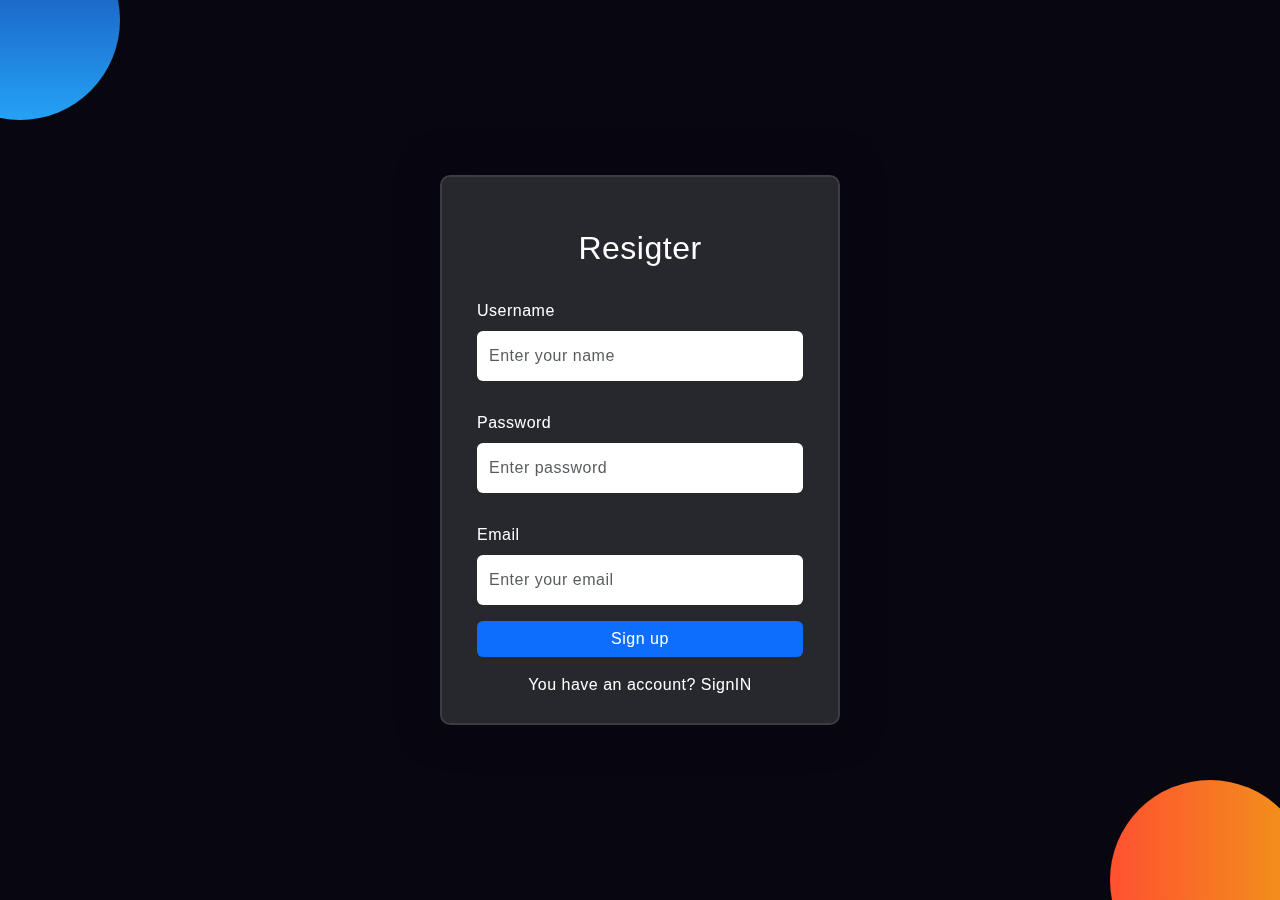
<file: login/index.html>
<!DOCTYPE html>
<html lang="en">
  <head>
    <meta charset="UTF-8" />
    <meta name="viewport" content="width=device-width, initial-scale=1.0" />

    <link rel="stylesheet" href="css/css/bootstrap.min.css" />
    <link rel="stylesheet" href="css/style.css" />
    <title>Register</title>
  </head>
  <body>
    <div class="background">
      <div class="shape"></div>
      <div class="shape"></div>
    </div>
    <div class="form">
      <h3>Resigter</h3>

      <label for="username">Username</label>
      <input
        type="text"
        class="form-control"
        id="name"
        placeholder="Enter your name"
      />

      <label for="password">Password</label>
      <input
        type="password"
        class="form-control"
        id="password"
        placeholder="Enter password"
      />
      <label for="email">Email</label>
      <input
        type="email"
        class="form-control"
        id="email"
        placeholder="Enter your email"
      />
      <p id="result"></p>

      <button type="button" onclick="AddUser()" class="btn btn-primary w-100">
        Sign up
      </button>
      <p class="text-white p-3 text-center">
        You have an account?
        <a href="login.html" class="text-decoration-none">SignIN</a>
      </p>
    </div>
    <script src="JS/index.js"></script>
  </body>
</html>
</file>
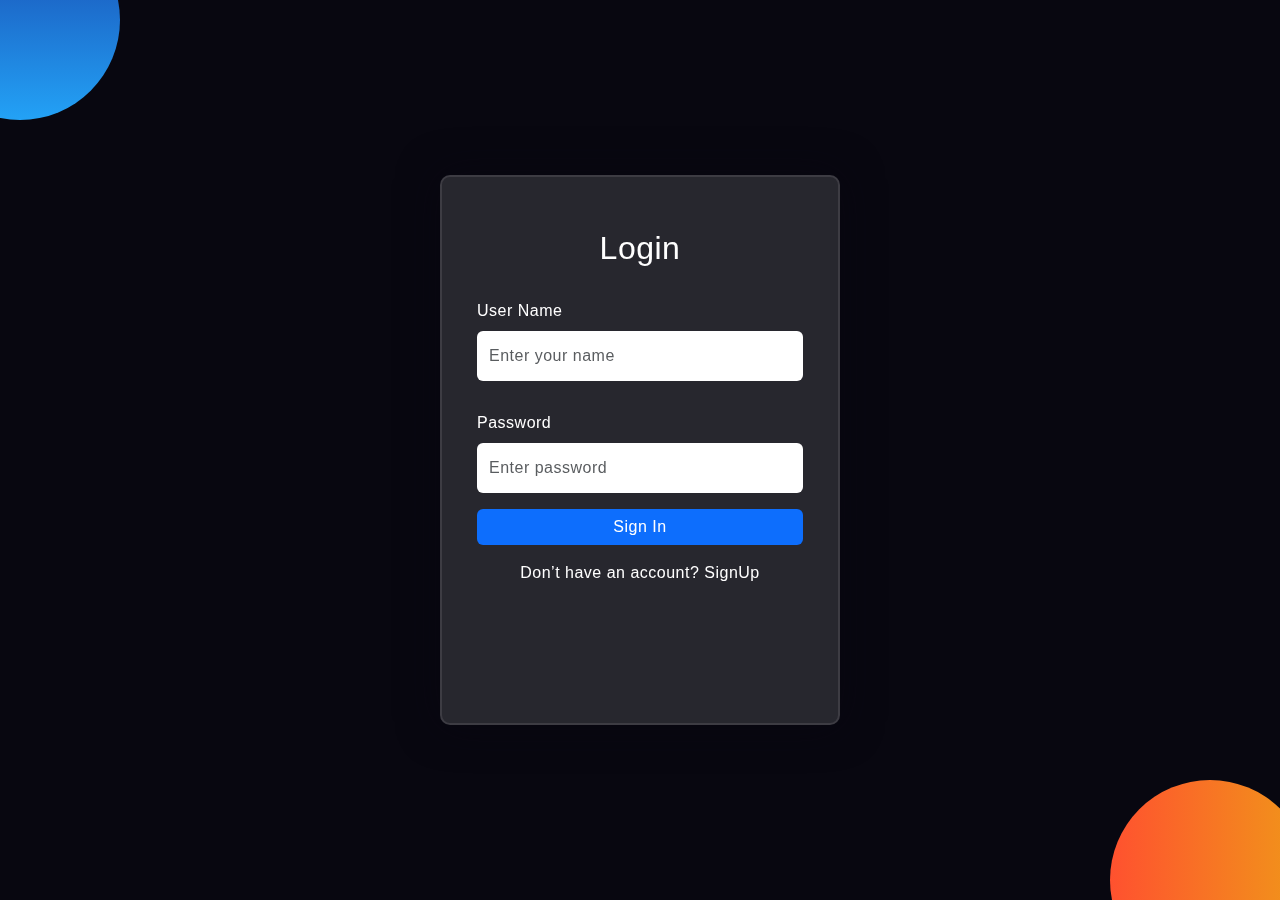
<file: login/login.html>
<!DOCTYPE html>
<html lang="en">
  <head>
    <meta charset="UTF-8" />
    <meta name="viewport" content="width=device-width, initial-scale=1.0" />

    <link rel="stylesheet" href="css/css/bootstrap.min.css" />
    <link rel="stylesheet" href="css/style.css" />
    <title>Login</title>
  </head>
  <body>
    <div class="background">
      <div class="shape"></div>
      <div class="shape"></div>
    </div>
    <div class="form">
      <h3>Login</h3>

      <label for="username">User Name</label>
      <input
        type="text"
        class="form-control"
        id="checkname"
        placeholder="Enter your name"
      />

      <label for="password">Password</label>
      <input
        type="password"
        class="form-control"
        id="checkpassword"
        placeholder="Enter password"
      />

      <p id="res"></p>

      <button type="button" onclick="CheakUser()" class="btn btn-primary w-100">
        Sign In
      </button>
      <p class="text-white p-3 text-center">
        Don’t have an account?
        <a href="index.html" class="text-decoration-none">SignUp</a>
      </p>
    </div>
    <script src="JS/index.js"></script>
  </body>
</html>
</file>
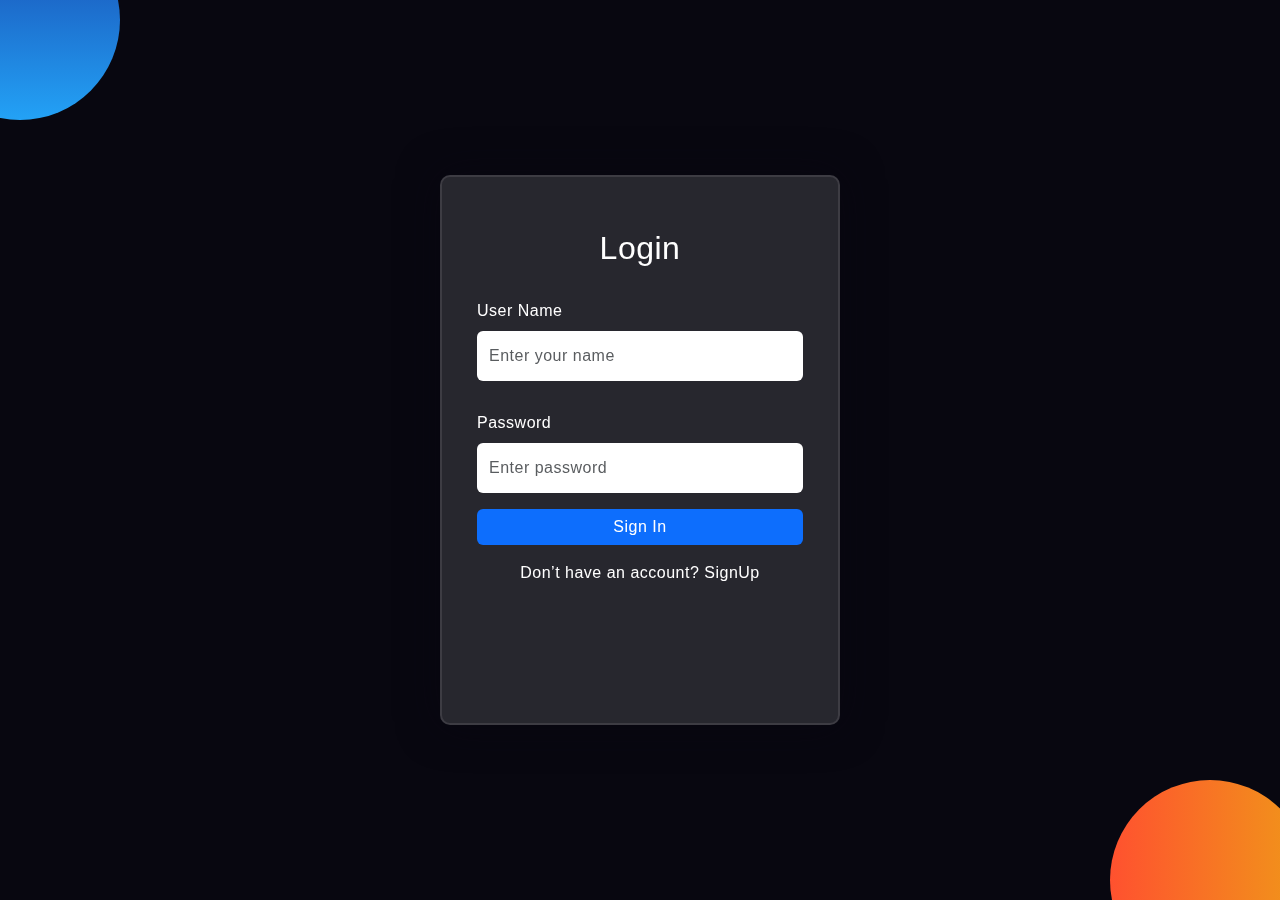
<file: login/welcome.html>
<!DOCTYPE html>
<html lang="en">
  <head>
    <meta charset="UTF-8" />
    <meta name="viewport" content="width=device-width, initial-scale=1.0" />
    <title>Welcome User</title>
    <!-- Bootstrap CSS -->
    <link
      href="https://cdn.jsdelivr.net/npm/bootstrap@5.3.0/dist/css/bootstrap.min.css"
      rel="stylesheet"
    />
  </head>
  <body class="bg-light">
    <div
      class="container vh-100 d-flex justify-content-center align-items-center"
    >
      <div class="card shadow-lg p-4 text-center">
        <div class="card-body">
          <h1 class="display-4 text-primary">
            Welcome, <span id="usernow">User</span>!
          </h1>
          <p class="lead text-secondary mt-3">We're glad to have you back.</p>
          <button class="btn btn-outline-primary mt-4" onclick="logout()">
            Logout
          </button>
        </div>
      </div>
    </div>

    <!-- Bootstrap JS Bundle -->
    <script src="https://cdn.jsdelivr.net/npm/bootstrap@5.3.0/dist/js/bootstrap.bundle.min.js"></script>
    <script>
      window.onload = function () {
        // جلب بيانات المستخدم من localStorage
        var loggedUser = JSON.parse(localStorage.getItem("LoggedUser"));

        // إذا لم يكن هناك مستخدم مسجل، العودة إلى صفحة تسجيل الدخول
        if (!loggedUser) {
          window.location.href = "login.html";
          return;
        }

        // عرض اسم المستخدم
        document.getElementById("usernow").innerHTML = loggedUser.username;
      };
    </script>
    <script src="JS/index.js"></script>
  </body>
</html>
</file>
<file: login/css/style.css>
*,
*:before,
*:after {
  padding: 0;
  margin: 0;
  box-sizing: border-box;
}

body {
  background-color: #080710;
  height: 100vh;
  display: flex;
  justify-content: center;
  align-items: center;
  overflow: hidden;
}

.background {
  width: 100vw; /* غطِّ الخلفية كامل الشاشة */
  height: 100vh;
  position: absolute;
  top: 0;
  left: 0;
  overflow: hidden; /* منع التمرير للخلفية */
}

.background .shape {
  height: 200px;
  width: 200px;
  position: absolute;
  border-radius: 50%;
}

.shape:first-child {
  background: linear-gradient(#1845ad, #23a2f6);
  left: -80px;
  top: -80px;
}

.shape:last-child {
  background: linear-gradient(to right, #ff512f, #f09819);
  right: -30px;
  bottom: -80px;
}

.form {
  height: 550px;
  width: 400px;
  background-color: rgba(255, 255, 255, 0.13);
  position: relative;
  border-radius: 10px;
  backdrop-filter: blur(10px);
  border: 2px solid rgba(255, 255, 255, 0.1);
  box-shadow: 0 0 40px rgba(8, 7, 16, 0.6);
  padding: 50px 35px;
  z-index: 1; /* النموذج فوق الخلفية */
}

.form * {
  font-family: "Poppins", sans-serif;
  color: #ffffff;
  letter-spacing: 0.5px;
  outline: none;
  border: none;
}

.form h3 {
  font-size: 32px;
  font-weight: 500;
  line-height: 42px;
  text-align: center;
}

label {
  display: block;
  margin-top: 30px;
  font-size: 16px;
  font-weight: 500;
}

input {
  display: block;
  height: 50px;
  width: 100%;
  background-color: rgba(255, 255, 255, 0.07);
  border-radius: 3px;
  padding: 0 10px;
  margin-top: 8px;
  font-size: 14px;
  font-weight: 300;
}

::placeholder {
  color: #e5e5e5;
}

button {
  /* margin-top: 50px; */
  width: 100%;
  background-color: #ffffff;
  color: #080710;
  padding: 15px 0;
  font-size: 18px;
  font-weight: 600;
  border-radius: 5px;
  cursor: pointer;
}
</file>
